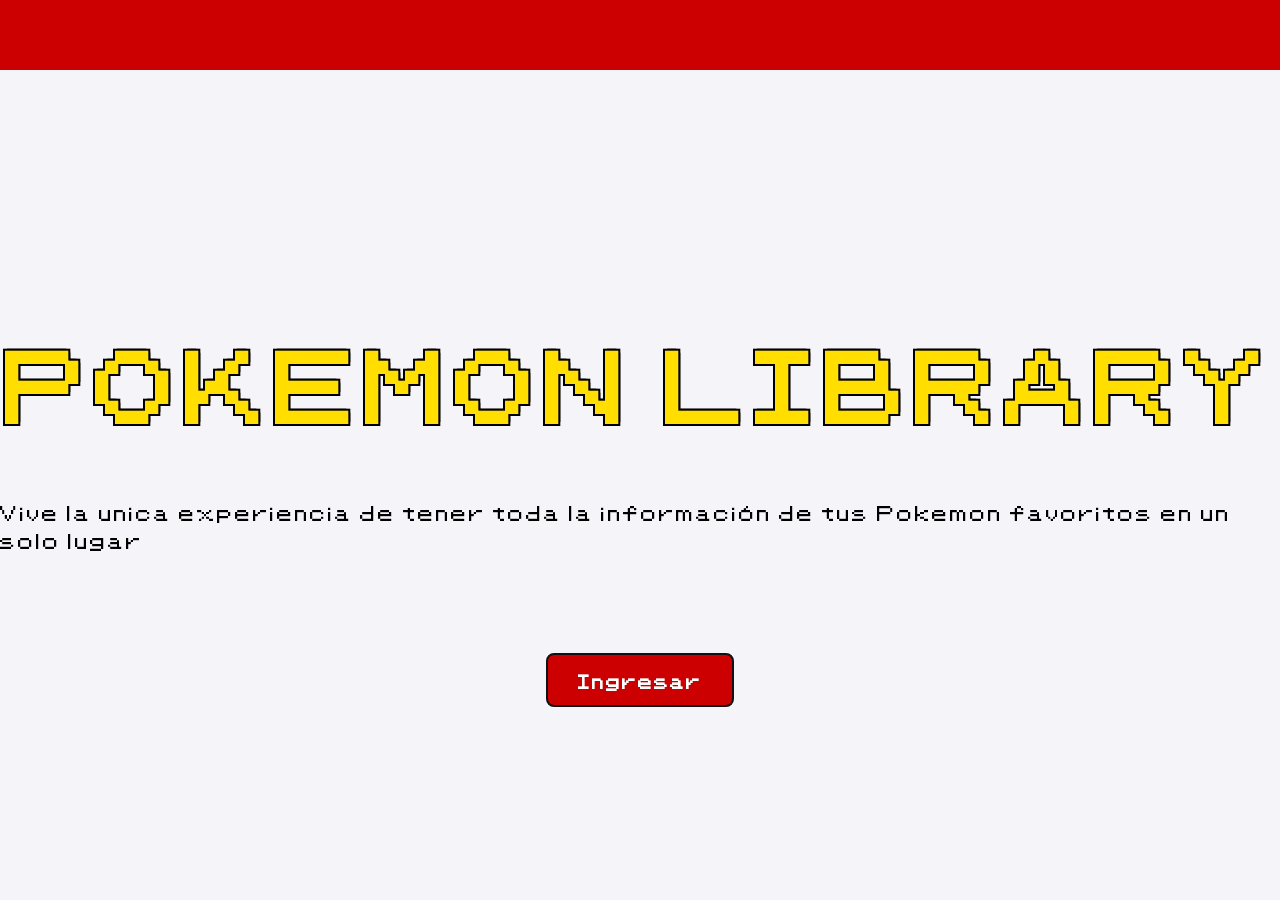
<file: index.html>
<!DOCTYPE html>
<html lang="en">
<head>
    <meta charset="UTF-8">
    <meta name="viewport" content="width=device-width, initial-scale=1.0">
    <link rel="stylesheet" href="resources/styles/style.css">
    <title>Pagina Principal</title>
</head>
<body class="">
    <div class="header">

    </div>
    <div class="content">
        <div class="title">
            <h1 id="title_page">POKEMON LIBRARY</h1>
        </div>
        <div class="info_page">
            <span>Vive la unica experiencia de tener toda la información de tus Pokemon favoritos en un solo lugar</span>
        </div>
        <div class="access">
            <a type="button" href="selectorGame.html">Ingresar</a>
        </div>
    </div>
</body>
</html>
</file>
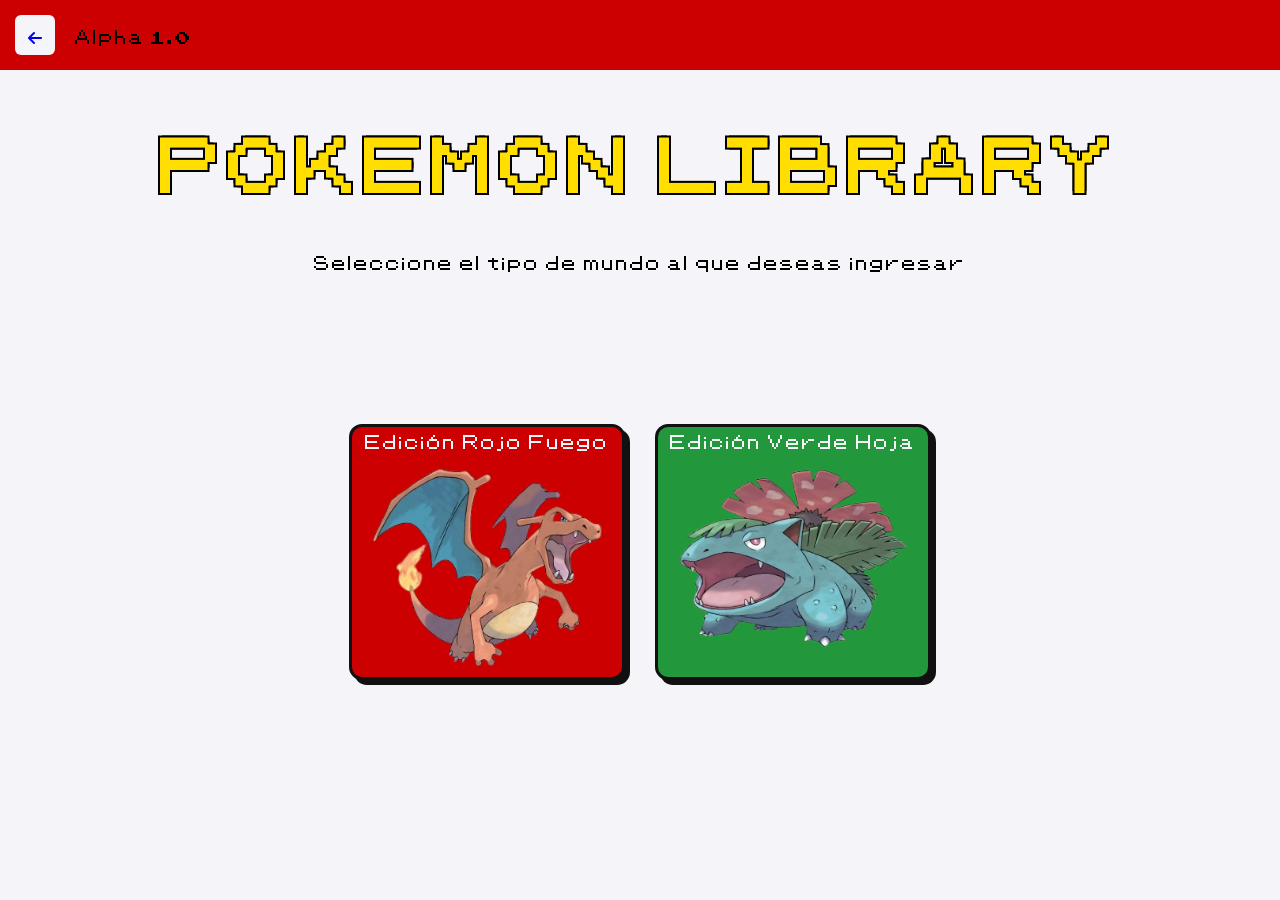
<file: selectorGame.html>
<!DOCTYPE html>
<html lang="en">
<head>
    <meta charset="UTF-8">
    <meta name="viewport" content="width=device-width, initial-scale=1.0">
    <link rel="stylesheet" href="resources/styles/selectorGame.css">
    <link rel="stylesheet" href="https://cdnjs.cloudflare.com/ajax/libs/font-awesome/6.4.0/css/all.min.css">
    <title>Selector Juego</title>
</head>
<body class="">
    <div class="header">
        <div class="previous-index">

            <a href="index.html"><i class="fas fa-arrow-left"></i></a>
        </div>
        <div class="version-data">

            <span>Alpha 1.0</span>
        </div>
    </div>
    <div class="content">
        <div class="title">
            <h1 id="title_page">POKEMON LIBRARY</h1>
        </div>
        <div class="info_page">
            <span>Seleccione el tipo de mundo al que deseas ingresar</span>
        </div>
        <div class="card-content">
            <div class="red-flames" id="btn-rojo">
                <div class="title-card">
                    <span>Edición Rojo Fuego</span>
                </div>
                <div class="img-card">

                    <img src="resources/images/cards/rojoFuego.png" alt="">
                </div>
            </div>
            <div class="green-leaf" id="btn-verde">
                <div class="title-card">
                    <span>Edición Verde Hoja</span>
                </div>
                <div class="img-card">

                    <img src="resources/images/cards/verdeHoja.png" alt="">
                </div>
            </div>
        </div>
    </div>
</body>
</html>
<script src="resources/js/selectorGame.js"></script>
</file>
<file: resources/styles/style.css>
/* Declaramos la fuente */
@font-face {
    font-family: 'pokemon'; /* El nombre que tú le quieras dar */
    src: url('../font/Pokemon Classic.ttf') format('truetype'); /* Ruta al archivo y formato */
    font-weight: normal;
    font-style: normal;
}

body {
    font-family: 'pokemon';
    margin: 0;
    padding: 0;
    background-color: #F4F4F9;
}

.header{
    background-color: #CC0000;
    width: 100%;
    height: 70px;
    display: block;
}


.title{
    margin-top: 190px;
    display: flex;
    justify-content: center;
    align-items: center;
}

.title h1{
    font-size: 80px;
    color: #FFDE00;
    border-color: black 50px solid;
    text-shadow: 
        -2px -2px 0 #000,  
         2px -2px 0 #000,
        -2px  2px 0 #000,
         2px  2px 0 #000;
}

.info_page{
    margin-top: 30px auto;
    display: flex;
    justify-content: center;
    align-items: center; 
    
}
.info_page span{
    font-size: 1.1rem;
}

.access{
    margin-top: 100px;
    display: flex;
    justify-content: center;
    align-items: center;
}

.access a{
    background-color: #CC0000; /* Amarillo Pokémon */
    color: #fff;
    font-family: 'pokemon', sans-serif;
    padding: 12px 30px;
    border: 2px solid #111111;
    border-radius: 8px;
    font-weight: bold;
    cursor: pointer;
    transition: all 0.2s ease;
    text-decoration: none;
}

.access a:hover{
    background-color: #3B4CCA; /* Cambia a Azul al pasar el mouse */
    color: #FFFFFF;
    transform: scale(1.05);
}

/* Styles for screens smaller than 600px */
@media only screen and (max-width: 600px) {
    .header{
        background-color: #CC0000;
        width: 100%;
        height: 40px;
        display: block;
    }

    .title{
        width: 400  px;
        margin-top: 90px;
        display: flex;
        justify-content: center;
        align-items: center;
    }

    .title h1{
        font-size: 25px;
        color: #FFDE00;
        border-color: black 50px solid;
        text-shadow: 
            -2px -2px 0 #000,  
             2px -2px 0 #000,
            -2px  2px 0 #000,
             2px  2px 0 #000;
    }


}
</file>
<file: resources/styles/selectorGame.css>
/* Declaramos la fuente */
@font-face {
    font-family: 'pokemon'; /* El nombre que tú le quieras dar */
    src: url('../font/Pokemon Classic.ttf') format('truetype'); /* Ruta al archivo y formato */
    font-weight: normal;
    font-style: normal;
}

body {
    font-family: 'pokemon';
    margin: 0;
    padding: 0;
    background-color: #F4F4F9;
}

.header{
    background-color: #CC0000;
    width: 100%;
    height: 70px;
    display: block;
    display: flex;
    justify-content: flex-start;
    align-items: center;
}

.previous-index{
    margin-left: 15px;
    background-color: #F4F4F9;
    width: 40px;
    height: 40px;
    display: flex;
    justify-content: center;
    align-items: center;
    cursor: pointer;
    border-radius: 6px;
}

.previous-index:hover{
    background-color: #c5c5c9;
}
.version-data{
    margin-left: 20px;
    justify-content: end;
    align-items: flex-end; 
}
.title{
    display: flex;
    justify-content: center;
    align-items: center;
}

.title h1{
    font-size: 60px;
    color: #FFDE00;
    border-color: black 50px solid;
    text-shadow: 
        -2px -2px 0 #000,  
         2px -2px 0 #000,
        -2px  2px 0 #000,
         2px  2px 0 #000;
}

.info_page{
    margin-top: 15px auto;
    display: flex;
    justify-content: center;
    align-items: center; 
    
}
.info_page span{
    font-size: 1rem;
}

.card-content{
    padding-top: 150px;
    display: flex;
    justify-content: center;
    align-items: center;
}

.title-card {
   display: flex;
   justify-content: center;
   align-items: center;
}
.title-card span {
   color: #F4F4F9;
}

.img-card {
   margin-top: 15px;
   display: flex;
   justify-content: center;
   align-items: center;
}
/*Pokemon rojo fuego---------------------------*/
.red-flames{
    background-color: #CC0000;
    width: 270px;
    height: 250px;
    border-radius: 13px;
    border: 3px solid #111111;
    box-shadow: 5px 5px 0px #111111;
    cursor: pointer;
    transition: transform 0.1s ease, box-shadow 0.1s ease;
    
}
.red-flames:hover{
    background-color: #d83f3f;
    transform: translate(-2px, -2px);
    box-shadow: 7px 7px 0px #111111;
}
.red-flames:active {
    transform: translate(3px, 3px);
    box-shadow: 2px 2px 0px #111111;
}

.red-flames img{
    width: 230px;
    height: 200px;
}

/*pokemon verde hoja--------------------------------------------------------*/
.green-leaf{
    margin-left: 30px;
    background-color: #22973b;
    width: 270px;
    height: 250px;
    border-radius: 13px;
    border: 3px solid #111111;
    box-shadow: 5px 5px 0px #111111;
    cursor: pointer;
    transition: transform 0.1s ease, box-shadow 0.1s ease;
}
.green-leaf:hover{
    background-color: #55b66a;
    transform: translate(-2px, -2px);
    box-shadow: 7px 7px 0px #111111;
}



.green-leaf:active{
    transform: translate(3px, 3px);
    box-shadow: 2px 2px 0px #111111;
}

.green-leaf img{
    width: 230px;
    height: 200px;
}
</file>
